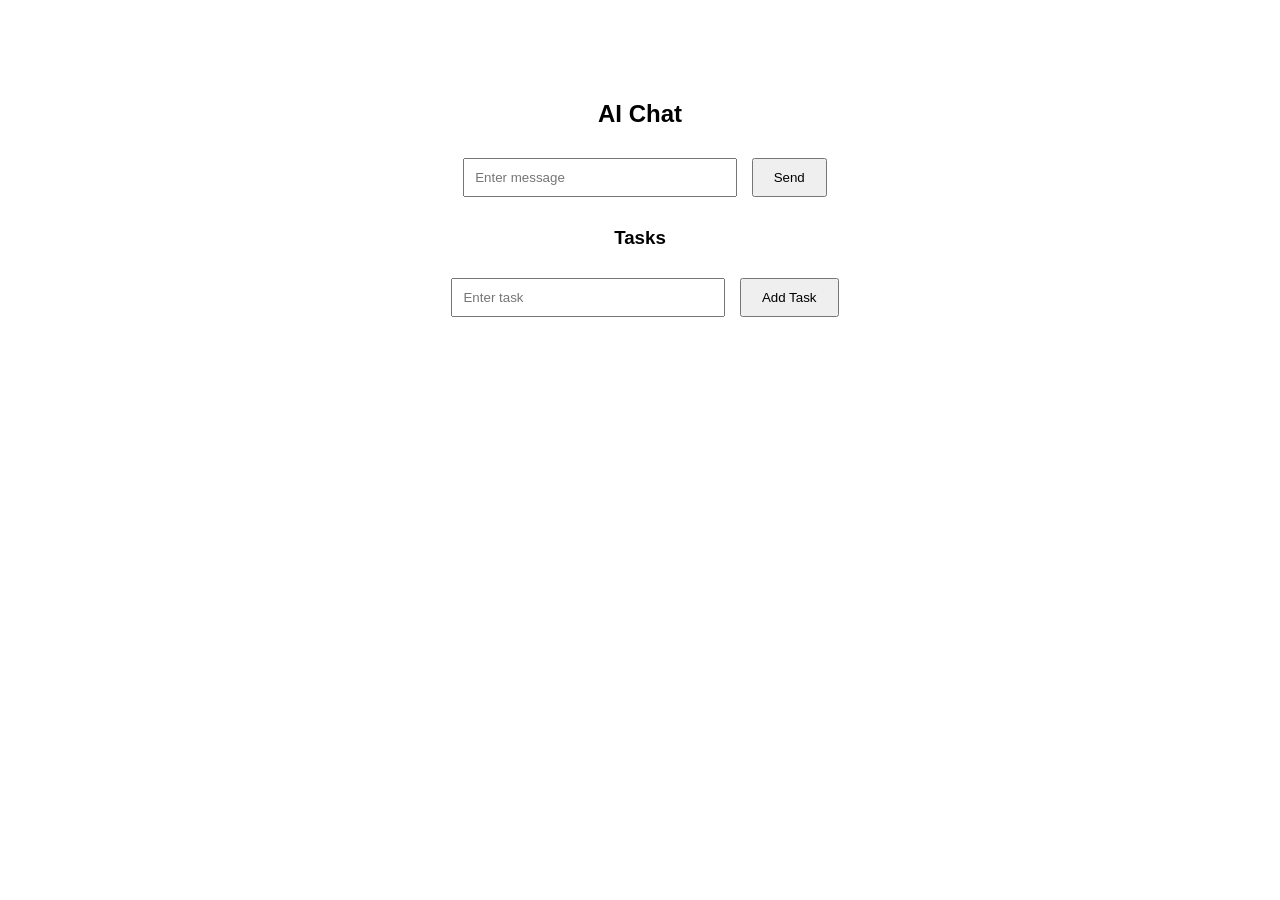
<file: frontend/chat.html>
<!DOCTYPE html>
<html>
<head>
  <title>Chat</title>
  <link rel="stylesheet" href="css/style.css">
</head>
<body>

<h2>AI Chat</h2>

<input id="msg" placeholder="Enter message">
<button onclick="sendMessage()">Send</button>

<p id="response"></p>

<script src="js/app.js"></script>

<h3>Tasks</h3>

<input id="taskTitle" placeholder="Enter task">
<button onclick="addTask()">Add Task</button>

<ul id="taskList"></ul>
<script>
  loadTasks();
</script>
</body>
</html>
</file>
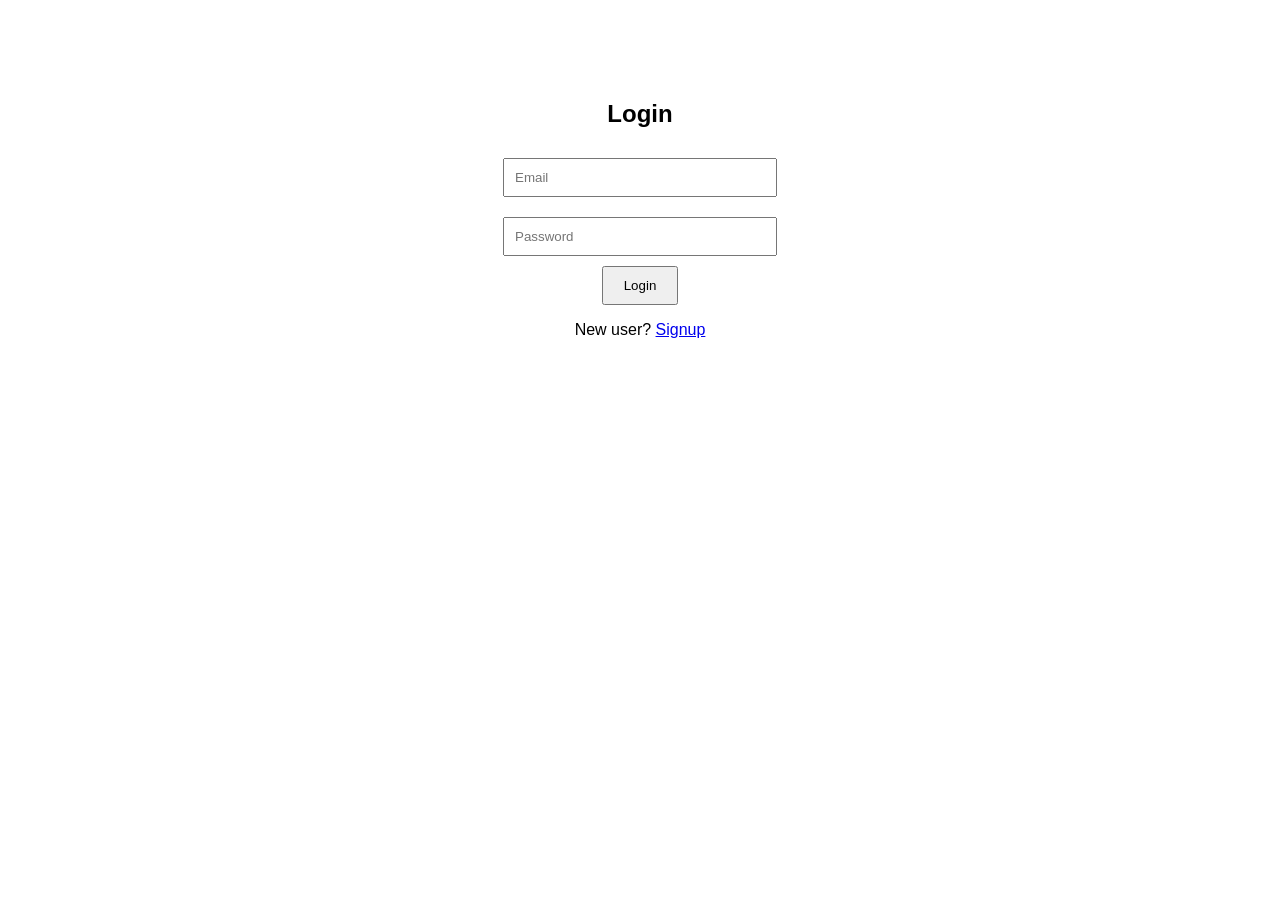
<file: frontend/login.html>
<!DOCTYPE html>
<html>
<head>
  <title>Login</title>
  <link rel="stylesheet" href="css/style.css">
</head>
<body>

<h2>Login</h2>

<input id="email" type="email" placeholder="Email"><br>
<input id="password" type="password" placeholder="Password"><br>

<button onclick="login()">Login</button>

<p>New user? <a href="signup.html">Signup</a></p>

<script src="js/app.js"></script>
</body>
</html>
</file>
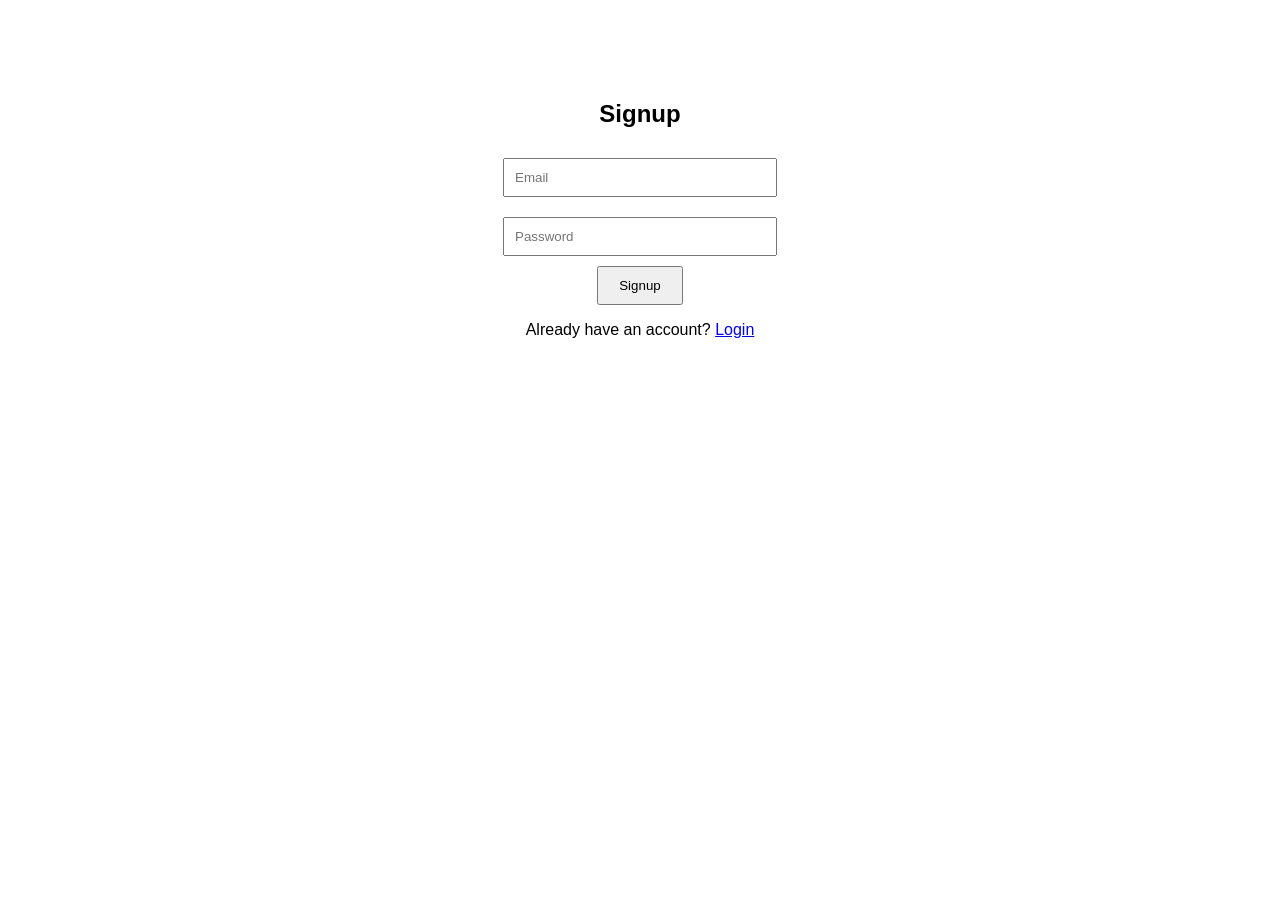
<file: frontend/signup.html>
<!DOCTYPE html>
<html>
<head>
  <title>Signup</title>
  <link rel="stylesheet" href="css/style.css">
</head>
<body>

<h2>Signup</h2>

<input id="email" type="email" placeholder="Email"><br>
<input id="password" type="password" placeholder="Password"><br>

<button onclick="signup()">Signup</button>

<p>Already have an account? <a href="login.html">Login</a></p>

<script src="js/app.js"></script>
</body>
</html>
</file>
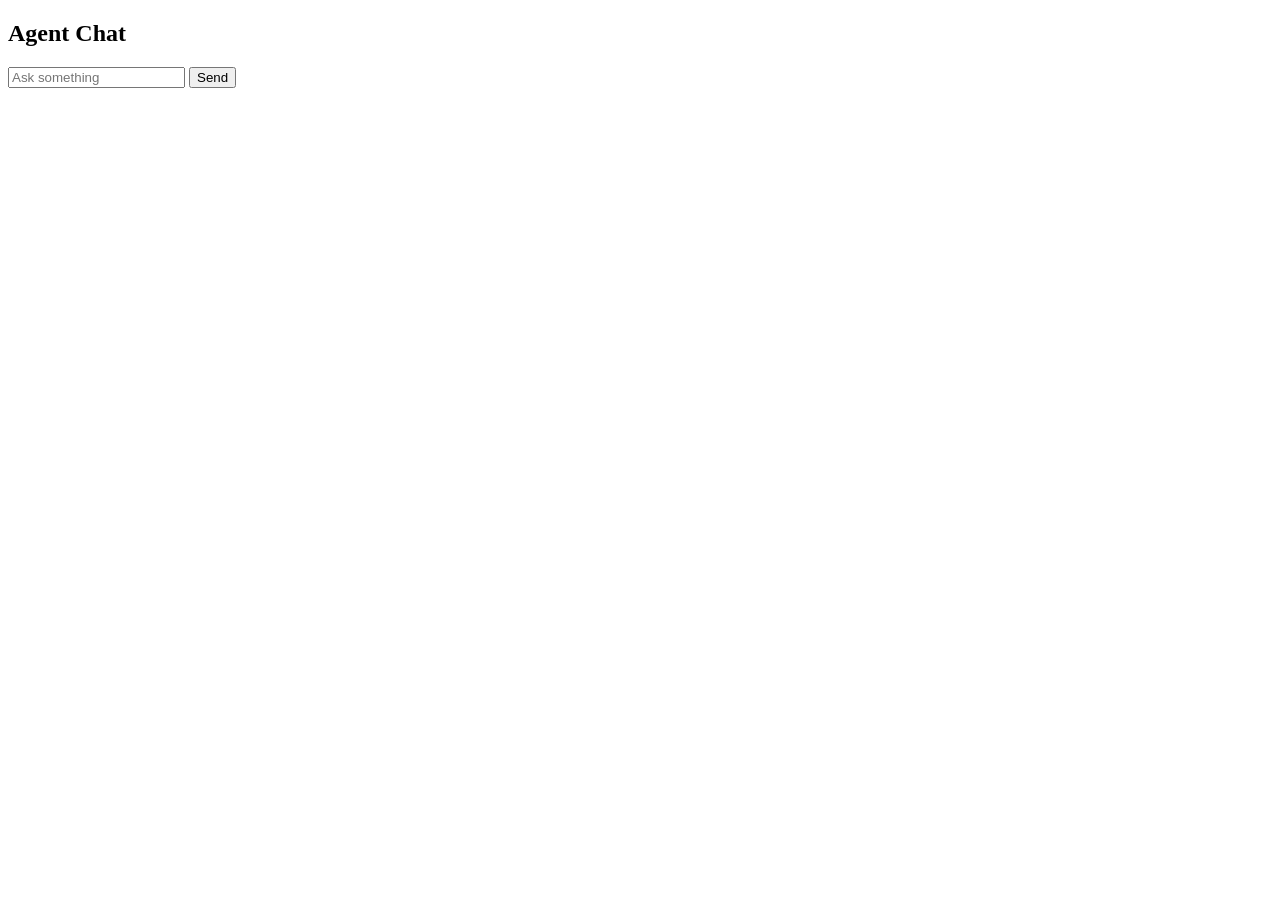
<file: frontend/templates/chat.html>
<!DOCTYPE html>
<html>
<head>
  <title>Chat</title>
</head>
<body>

<h2>Agent Chat</h2>

<input type="text" id="msg" placeholder="Ask something">
<button onclick="sendMessage()">Send</button>

<p id="response"></p>

<script src="../static/js/app.js"></script>

</body>
</html>
</file>
<file: frontend/css/style.css>
body {
  font-family: Arial;
  text-align: center;
  margin-top: 100px;
}

input {
  margin: 10px;
  padding: 10px;
  width: 250px;
}

button {
  padding: 10px 20px;
  cursor: pointer;
}

#response {
  margin-top: 20px;
  font-weight: bold;
}
</file>
